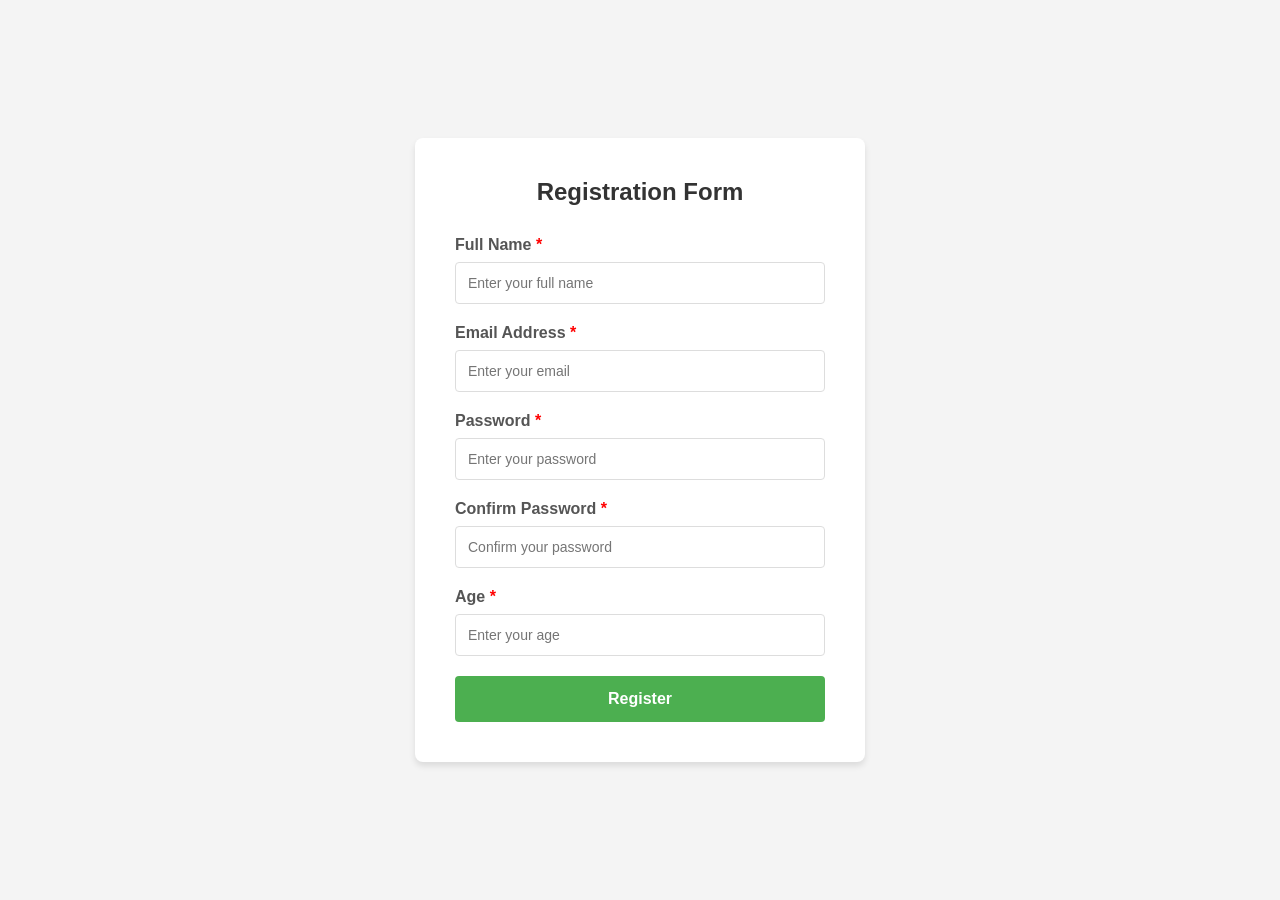
<file: index.html>
<!DOCTYPE html>
<html lang="en">
<head>
    <meta charset="UTF-8">
    <meta name="viewport" content="width=device-width, initial-scale=1.0">
    <title>User Registration Form</title>
    <style>
        * {
            margin: 0;
            padding: 0;
            box-sizing: border-box;
        }

        body {
            font-family: Arial, sans-serif;
            background-color: #f4f4f4;
            display: flex;
            justify-content: center;
            align-items: center;
            min-height: 100vh;
            padding: 20px;
        }

        .registration-container {
            background-color: white;
            border-radius: 8px;
            box-shadow: 0 4px 6px rgba(0, 0, 0, 0.1);
            padding: 40px;
            width: 100%;
            max-width: 450px;
        }

        h2 {
            text-align: center;
            margin-bottom: 30px;
            color: #333;
        }

        .form-group {
            margin-bottom: 20px;
        }

        label {
            display: block;
            margin-bottom: 8px;
            color: #555;
            font-weight: 600;
        }

        input[type="text"],
        input[type="email"],
        input[type="password"],
        input[type="number"] {
            width: 100%;
            padding: 12px;
            border: 1px solid #ddd;
            border-radius: 4px;
            font-size: 14px;
            transition: border-color 0.3s;
        }

        input[type="text"]:focus,
        input[type="email"]:focus,
        input[type="password"]:focus,
        input[type="number"]:focus {
            outline: none;
            border-color: #4CAF50;
        }

        .submit-btn {
            width: 100%;
            padding: 14px;
            background-color: #4CAF50;
            color: white;
            border: none;
            border-radius: 4px;
            font-size: 16px;
            font-weight: 600;
            cursor: pointer;
            transition: background-color 0.3s;
        }

        .submit-btn:hover {
            background-color: #45a049;
        }

        .error-message {
            color: #d32f2f;
            font-size: 12px;
            margin-top: 5px;
            display: none;
        }

        .required {
            color: red;
        }
    </style>
</head>
<body>
    <div class="registration-container">
        <h2>Registration Form</h2>
        <form id="registrationForm" action="/submit-registration" method="POST">
            
            <!-- Full Name -->
            <div class="form-group">
                <label for="fullName">Full Name <span class="required">*</span></label>
                <input 
                    type="text" 
                    id="fullName" 
                    name="fullName" 
                    placeholder="Enter your full name"
                    required
                    minlength="2"
                >
                <span class="error-message" id="fullNameError">Please enter a valid name</span>
            </div>

            <!-- Email Address -->
            <div class="form-group">
                <label for="email">Email Address <span class="required">*</span></label>
                <input 
                    type="email" 
                    id="email" 
                    name="email" 
                    placeholder="Enter your email"
                    required
                >
                <span class="error-message" id="emailError">Please enter a valid email address</span>
            </div>

            <!-- Password -->
            <div class="form-group">
                <label for="password">Password <span class="required">*</span></label>
                <input 
                    type="password" 
                    id="password" 
                    name="password" 
                    placeholder="Enter your password"
                    required
                    minlength="8"
                >
                <span class="error-message" id="passwordError">Password must be at least 8 characters</span>
            </div>

            <!-- Confirm Password -->
            <div class="form-group">
                <label for="confirmPassword">Confirm Password <span class="required">*</span></label>
                <input 
                    type="password" 
                    id="confirmPassword" 
                    name="confirmPassword" 
                    placeholder="Confirm your password"
                    required
                >
                <span class="error-message" id="confirmPasswordError">Passwords do not match</span>
            </div>

            <!-- Age -->
            <div class="form-group">
                <label for="age">Age <span class="required">*</span></label>
                <input 
                    type="number" 
                    id="age" 
                    name="age" 
                    placeholder="Enter your age"
                    required
                    min="18"
                    max="120"
                >
                <span class="error-message" id="ageError">You must be at least 18 years old</span>
            </div>

            <!-- Submit Button -->
            <button type="submit" class="submit-btn">Register</button>
        </form>
    </div>
    <script src="index.js"></script>
        
</body>
</html>
</file>
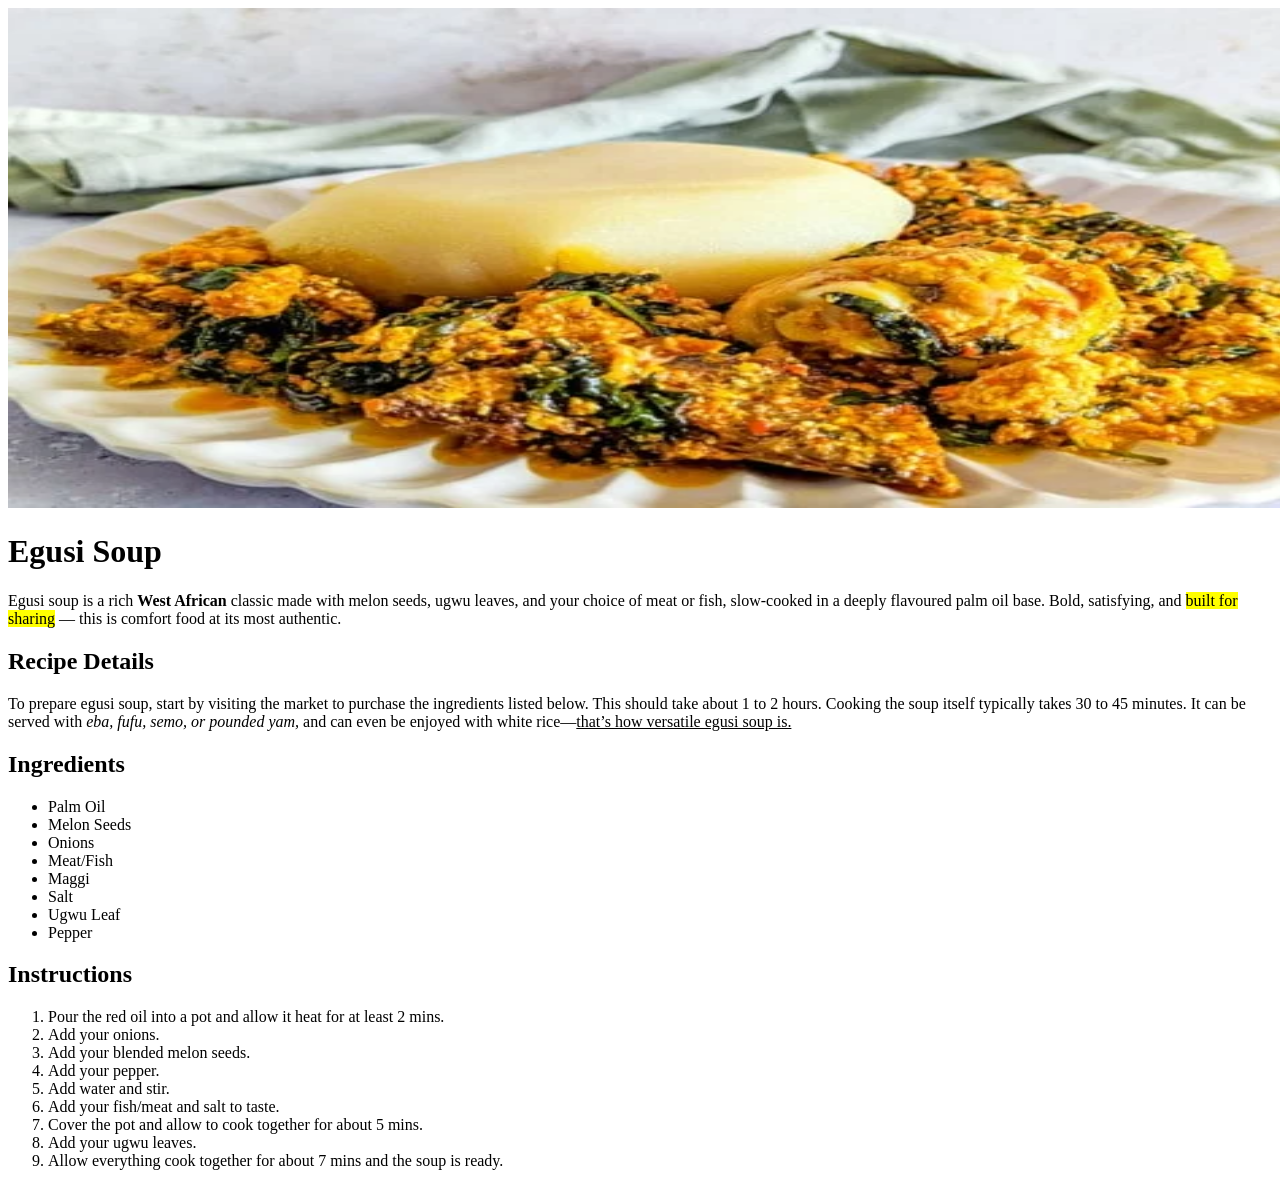
<file: Assesement 1/index.html>
<!DOCTYPE html>
<html lang="en">
<head>
    <meta charset="UTF-8">
    <meta name="viewport" content="width=device-width, initial-scale=1.0">
    <title>Recipe Page Assignment</title>
</head>
<body>

    <img src="./Assets/Images/egusi-soup-with-chicken-recipe-500x375.webp" alt="Egusi Soup" width="1350px" height="500px">
    <h1>Egusi Soup</h1>
    <p>Egusi soup is a rich <strong>West African</strong> classic made with melon seeds, ugwu leaves, and your choice of meat or fish, slow-cooked in a deeply flavoured palm oil base. 
        Bold, satisfying, and <mark>built for sharing</mark> — this is comfort food at its most authentic.</p>
    
    <h2>Recipe Details</h2>
        To prepare egusi soup, start by visiting the market to purchase the ingredients listed below. This should take about 1 to 2 hours. Cooking the soup itself typically takes 30 to 45 minutes. It can be served with <em>eba, fufu, semo, or pounded yam,</em> and can even be enjoyed with white rice—<u>that’s how versatile egusi soup is.</u>
    
     <h2>Ingredients</h2>
    <ul>
      <li>Palm Oil</li>
      <li>Melon Seeds</li>
      <li>Onions</li>
      <li>Meat/Fish</li>
      <li>Maggi</li>
      <li>Salt</li>
      <li>Ugwu Leaf</li>
      <li>Pepper</li>
    </ul>
    
    <h2>Instructions</h2>
    <ol>
      <li>Pour the red oil into a pot and allow it heat for at least 2 mins.</li>
      <li>Add your onions.</li>
      <li>Add your blended melon seeds.</li>
      <li>Add your pepper.</li>
      <li>Add water and stir.</li>
      <li>Add your fish/meat and salt to taste.</li>
      <li>Cover the pot and allow to cook together for about 5 mins.</li>
      <li>Add your ugwu leaves.</li>
      <li>Allow everything cook together for about 7 mins and the soup is ready.</li>
</body>
</html>
</file>
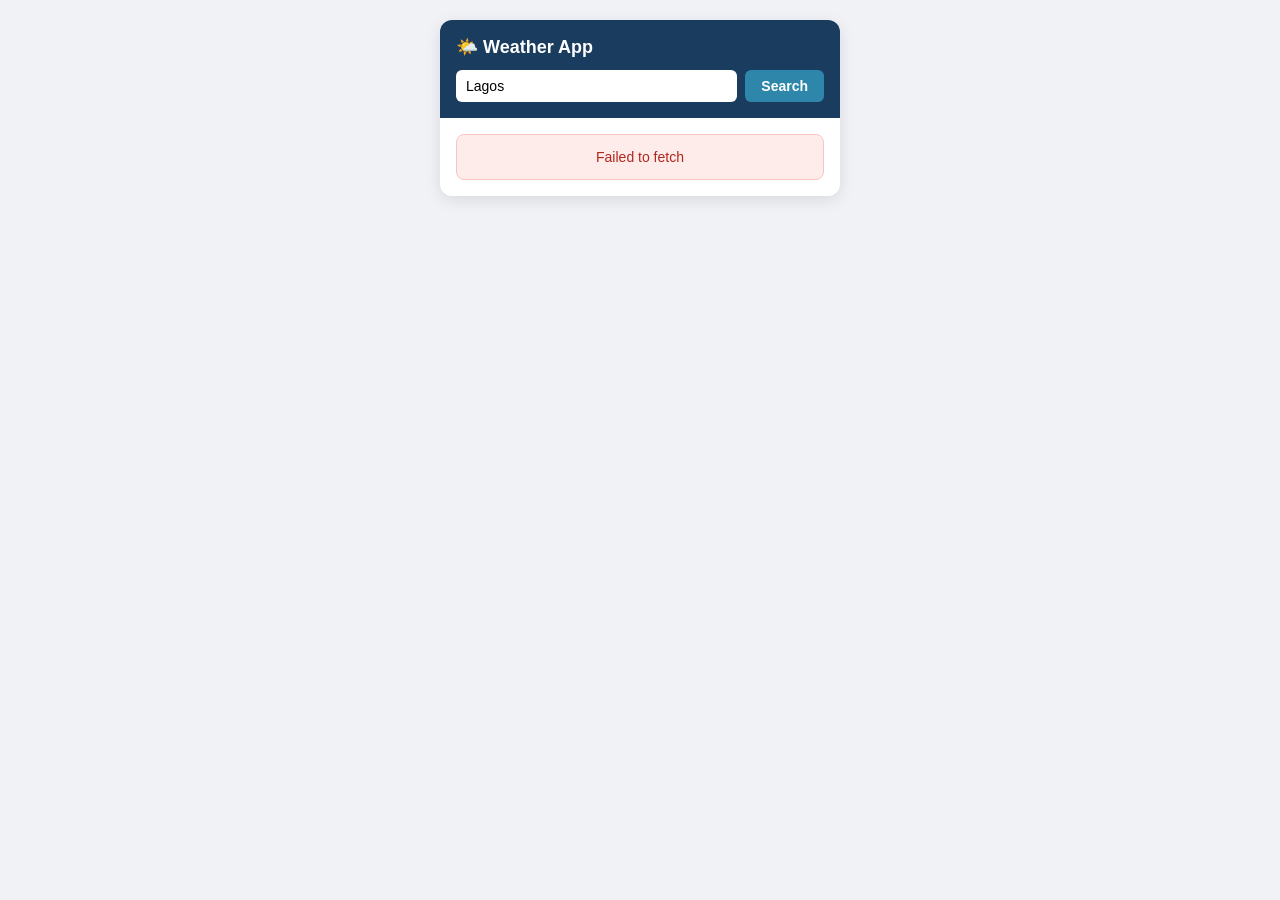
<file: FIRST SEMESTER PROJECT/index.html>
<!DOCTYPE html>
<html lang="en">
<head>
  <meta charset="UTF-8">
  <meta name="viewport" content="width=device-width, initial-scale=1.0">
  <title>Weather App</title>
  <link rel="stylesheet" href="styles.css">
</head>
<body>

  <div class="app-container">

    <!-- ============ HEADER: Top navy bar with title and search ============ -->
    <header class="app-header">
      <h1 class="app-title">🌤️ Weather App</h1>

      <div class="search-bar">
        <input
          type="text"
          id="cityInput"
          class="search-input"
          placeholder="Enter city name..."
        >
        <button id="searchBtn" class="search-btn">Search</button>
      </div>
    </header>

    <main>

      <!-- ============ ERROR MESSAGE: Hidden by default, shown on bad search ============ -->
      <p id="errorMessage" class="error-message hidden"></p>

      <!-- ============ LOADING MESSAGE: Hidden by default, shown while fetching ============ -->
      <p id="loadingMessage" class="loading-message hidden">Loading...</p>

      <!-- ============ HERO SECTION: Current weather summary ============ -->
      <section id="weatherHero" class="hero-section hidden">
        <div class="weather-icon" id="weatherIcon">☀️</div>
        <h2 class="city-name" id="cityName">City, Country</h2>
        <p class="temperature" id="temperature">--°C</p>
        <p class="description" id="description">-- · Feels like --°C</p>
      </section>

      <!-- ============ STATS ROW: Humidity, Wind, UV Index ============ -->
      <section id="statsRow" class="stats-row hidden">
        <div class="stat-box">
          <p class="stat-label">Humidity</p>
          <p class="stat-value" id="humidityValue">--%</p>
        </div>
        <div class="stat-box">
          <p class="stat-label">Wind</p>
          <p class="stat-value" id="windValue">-- km/h</p>
        </div>
        <div class="stat-box">
          <p class="stat-label">UV Index</p>
          <p class="stat-value" id="uvValue">--</p>
        </div>
      </section>

      <!-- ============ FORECAST SECTION: 5-day forecast list ============ -->
      <section id="forecastSection" class="forecast-section hidden">
        <h3 class="forecast-title">5-Day Forecast</h3>
        <div id="forecastList" class="forecast-list">
          <!-- Forecast rows are added here dynamically by JavaScript -->
        </div>
      </section>

    </main>

  </div>

  <!-- Script linked at the bottom of body so the HTML loads first -->
  <script src="script.js"></script>
</body>
</html>
</file>
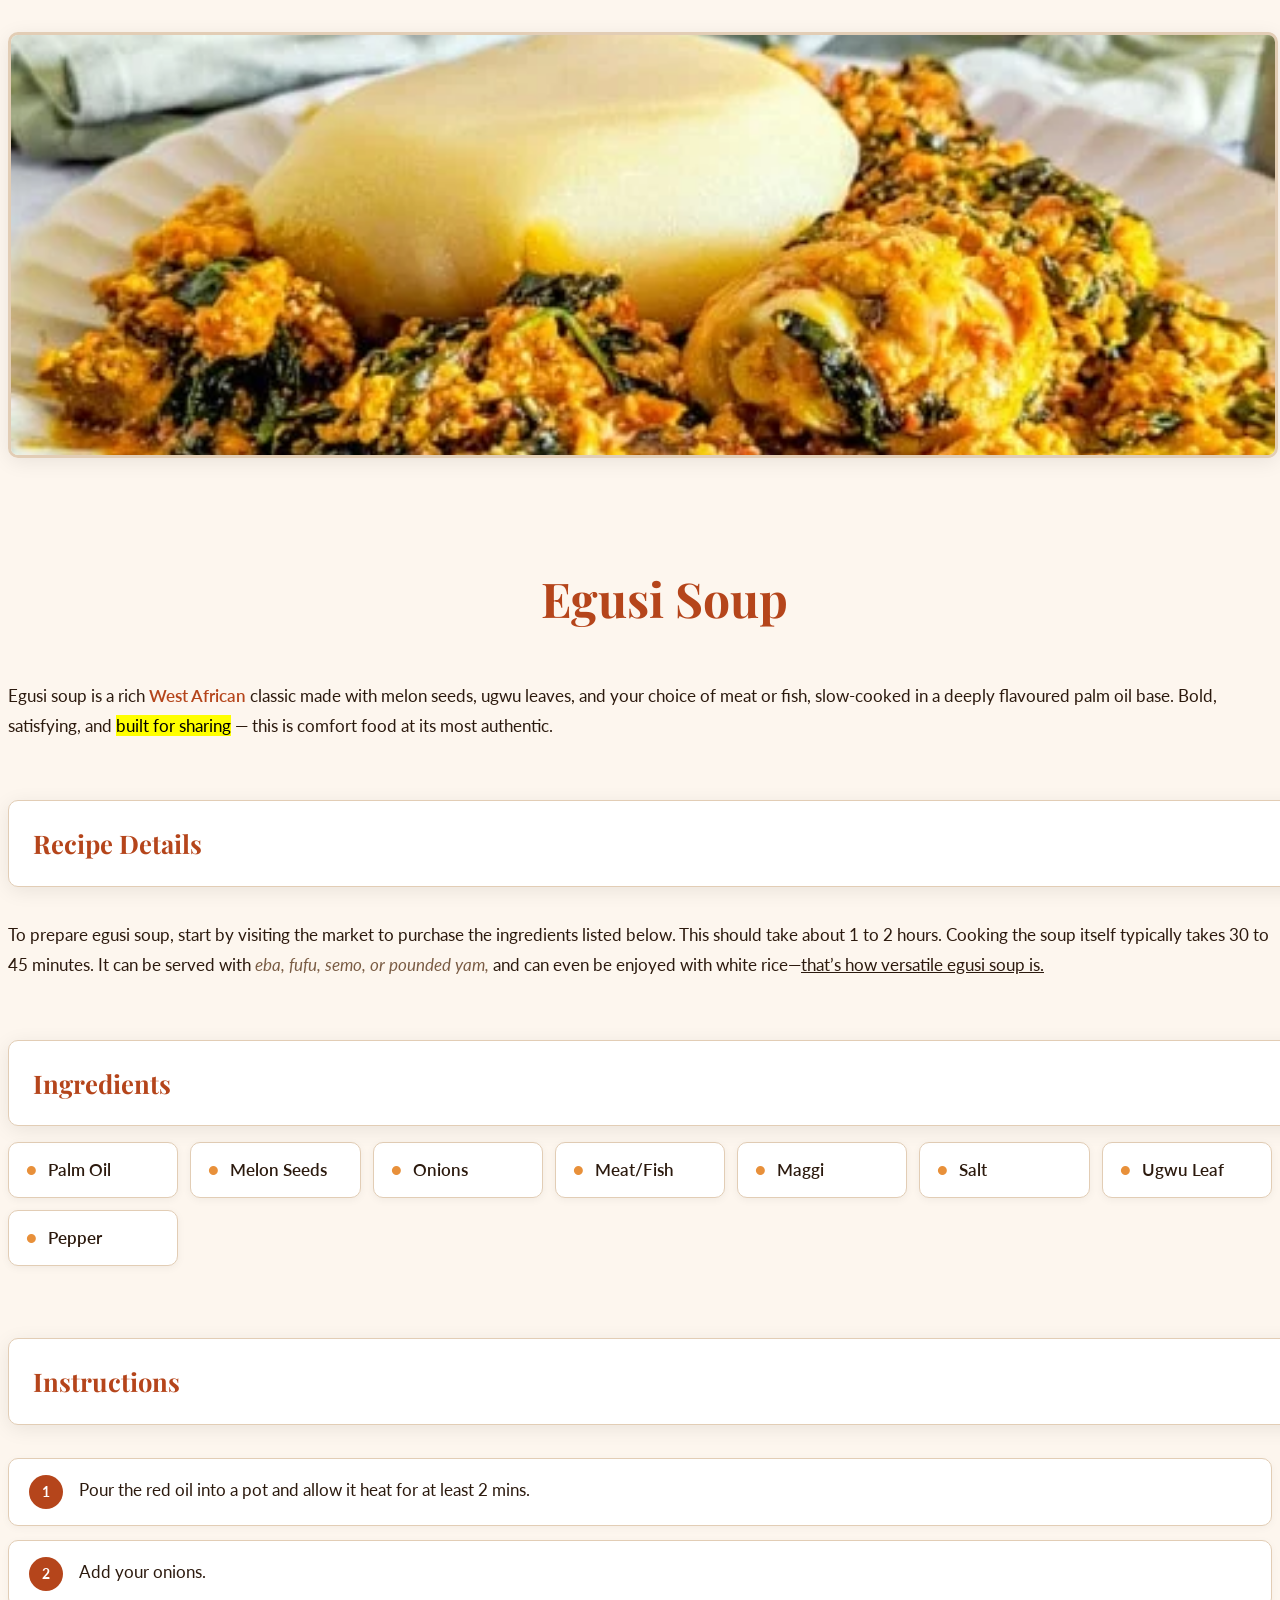
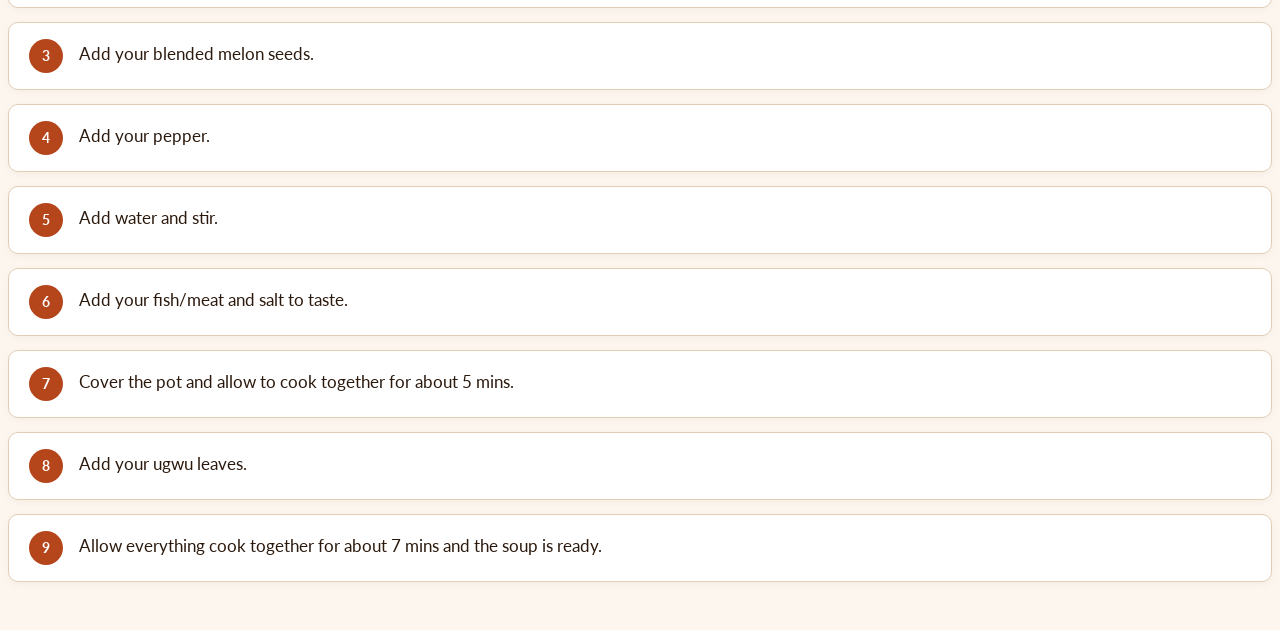
<file: old-index.html>
<!DOCTYPE html>
<html lang="en">
<head>
    <meta charset="UTF-8">
    <meta name="viewport" content="width=device-width, initial-scale=1.0">
    <title>Recipe Page Assignment</title>
    <link rel="stylesheet" href="index.css">
</head>
<body>

    <img src="./Assets/Images/egusi-soup-with-chicken-recipe-500x375.webp" alt="Egusi Soup" width="1350px" height="500px">
    <h1>Egusi Soup</h1>
    <p>Egusi soup is a rich <strong>West African</strong> classic made with melon seeds, ugwu leaves, and your choice of meat or fish, slow-cooked in a deeply flavoured palm oil base. 
        Bold, satisfying, and <mark>built for sharing</mark> — this is comfort food at its most authentic.</p>
    
    <h2>Recipe Details</h2>
        <p>To prepare egusi soup, start by visiting the market to purchase the ingredients listed below. This should take about 1 to 2 hours. Cooking the soup itself typically takes 30 to 45 minutes. It can be served with <em>eba, fufu, semo, or pounded yam,</em> and can even be enjoyed with white rice—<u>that’s how versatile egusi soup is.</u>
            </p>
    
     <h2>Ingredients</h2>
    <ul>
      <li>Palm Oil</li>
      <li>Melon Seeds</li>
      <li>Onions</li>
      <li>Meat/Fish</li>
      <li>Maggi</li>
      <li>Salt</li>
      <li>Ugwu Leaf</li>
      <li>Pepper</li>
    </ul>
    
    <h2>Instructions</h2>
    <ol>
      <li>Pour the red oil into a pot and allow it heat for at least 2 mins.</li>
      <li>Add your onions.</li>
      <li>Add your blended melon seeds.</li>
      <li>Add your pepper.</li>
      <li>Add water and stir.</li>
      <li>Add your fish/meat and salt to taste.</li>
      <li>Cover the pot and allow to cook together for about 5 mins.</li>
      <li>Add your ugwu leaves.</li>
      <li>Allow everything cook together for about 7 mins and the soup is ready.</li>
</body>
</html>
</file>
<file: FIRST SEMESTER PROJECT/styles.css>
/* ============================================
   GLOBAL / RESET STYLES
   ============================================ */
* {
  margin: 0;
  padding: 0;
  box-sizing: border-box;
}

body {
  font-family: Arial, "Helvetica Neue", Helvetica, sans-serif;
  background-color: #f0f2f5;
  display: flex;
  justify-content: center; /* centers the app horizontally on the page */
  padding: 20px;
}

/* The whole app sits inside one centered, card-like container */
.app-container {
  width: 100%;
  max-width: 400px;
  background-color: #ffffff;
  border-radius: 12px;
  overflow: hidden;
  box-shadow: 0 4px 16px rgba(0, 0, 0, 0.1);
}

.hidden {
  display: none !important;
}

/* ============================================
   HEADER (navy bar with title + search field)
   ============================================ */
.app-header {
  background-color: #1A3C5E;
  color: #ffffff;
  padding: 16px;
}

.app-title {
  font-size: 18px;
  font-weight: bold;
  margin-bottom: 12px;
}

.search-bar {
  display: flex;
  gap: 8px;
}

.search-input {
  flex: 1;
  padding: 8px 10px;
  border: none;
  border-radius: 6px;
  font-size: 14px;
  font-family: inherit;
}

.search-input:focus {
  outline: 2px solid #2E86AB;
}

.search-btn {
  padding: 8px 16px;
  background-color: #2E86AB;
  color: #ffffff;
  border: none;
  border-radius: 6px;
  font-size: 14px;
  font-weight: bold;
  cursor: pointer;
  transition: all 0.2s ease; /* smooth hover transition */
}

.search-btn:hover {
  background-color: #246a87;
  transform: translateY(-1px);
}

/* ============================================
   LOADING / ERROR MESSAGES
   ============================================ */
.loading-message {
  text-align: center;
  padding: 20px;
  color: #2E86AB;
  font-weight: bold;
}

.error-message {
  text-align: center;
  padding: 14px;
  margin: 16px;
  background-color: #fdecea;
  color: #b3261e;
  border: 1px solid #f5c6c2;
  border-radius: 8px;
  font-size: 14px;
}

/* ============================================
   HERO SECTION (teal/blue current weather)
   ============================================ */
.hero-section {
  background-color: #2E86AB;
  color: #ffffff;
  text-align: center;
  padding: 24px 16px;
  margin: 16px;
  border-radius: 10px;
}

.weather-icon {
  font-size: 40px;
  margin-bottom: 8px;
}

.city-name {
  font-size: 16px;
  font-weight: bold;
  margin-bottom: 8px;
}

.temperature {
  font-size: 42px;
  font-weight: bold;
  line-height: 1;
  margin-bottom: 6px;
}

.description {
  font-size: 13px;
  opacity: 0.9;
}

/* ============================================
   STATS ROW (Humidity / Wind / UV Index)
   ============================================ */
.stats-row {
  display: flex;
  justify-content: space-between;
  text-align: center;
  padding: 12px 16px;
  border-bottom: 1px solid #e6e6e6;
}

.stat-box {
  flex: 1;
}

.stat-label {
  font-size: 11px;
  color: #777777;
  text-transform: uppercase;
  margin-bottom: 4px;
}

.stat-value {
  font-size: 15px;
  font-weight: bold;
  color: #1A3C5E;
}

/* ============================================
   FORECAST SECTION (white background, 5 days)
   ============================================ */
.forecast-section {
  background-color: #ffffff;
  padding: 12px 16px 20px;
}

.forecast-title {
  font-size: 12px;
  color: #777777;
  text-transform: uppercase;
  letter-spacing: 0.5px;
  margin-bottom: 8px;
}

.forecast-list {
  display: flex;
  flex-direction: column;
}

.forecast-row {
  display: flex;
  align-items: center;
  justify-content: space-between;
  padding: 10px 8px;
  border-bottom: 1px solid #f0f0f0;
  border-radius: 6px;
  transition: all 0.2s ease; /* smooth hover transition */
}

.forecast-row:hover {
  background-color: #f5f9fb;
}

.forecast-row:last-child {
  border-bottom: none;
}

.forecast-day {
  flex: 1;
  font-size: 14px;
  font-weight: bold;
  color: #1A3C5E;
}

.forecast-icon {
  flex: 1;
  text-align: center;
  font-size: 18px;
}

.forecast-temps {
  flex: 1;
  text-align: right;
  font-size: 14px;
}

.forecast-high {
  font-weight: bold;
  color: #1A3C5E;
}

.forecast-low {
  color: #999999;
  margin-left: 4px;
}

/* ============================================
   RESPONSIVE: screens narrower than 480px
   ============================================ */
@media (max-width: 480px) {
  body {
    padding: 0;
  }

  .app-container {
    max-width: 100%;
    border-radius: 0;
    min-height: 100vh;
  }

  .temperature {
    font-size: 36px;
  }

  .app-title {
    font-size: 16px;
  }

  .search-input,
  .search-btn {
    font-size: 13px;
  }
}
</file>
<file: index.css>
/* ---------- 1. GOOGLE FONTS IMPORT ---------- */
@import url('https://fonts.googleapis.com/css2?family=Playfair+Display:wght@700&family=Lato:wght@400;600&display=swap');

/* ---------- 2. CSS VARIABLES (colour palette) ---------- */
:root {
  --color-bg:         #fdf6ee;        
  --color-surface:    #ffffff;        
  --color-primary:    #b5451b;        
  --color-accent:     #e8903a;        
  --color-text:       #2c1a0e;        
  --color-muted:      #7a5c44;        
  --color-border:     #e2cdb5;  
  --font-heading:     'Playfair Display', Georgia, serif;
  --font-body:        'Lato', sans-serif;
  --radius:           10px;
  --shadow:           0 4px 20px rgba(0, 0, 0, 0.08);
  --transition:       0.3s ease;
}



html {
  scroll-behavior: smooth;
}

body {
  font-family: var(--font-body);
  font-size: 17px;
  line-height: 1.75;
  color: var(--color-text);
  background-color: var(--color-bg);
  /* subtle noise texture via SVG data URI */
}

body > * {
  width: 100%;
}

body {
  display: grid;
  grid-template-rows: auto 1fr auto;
  min-height: 100vh;
}


header, h1:first-of-type {
  text-align: center;
  padding: 48px 24px 24px;
}


h1 {
  font-family: var(--font-heading);
  font-size: clamp(2rem, 5vw, 3rem);
  color: var(--color-primary);
  line-height: 1.2;
  margin-bottom: 12px;
}

h2 {
  font-family: var(--font-heading);
  font-size: clamp(1.2rem, 3vw, 1.6rem);
  color: var(--color-primary);
  border-left: 4px solid var(--color-accent);
  padding-left: 14px;
  margin: 40px 0 16px;
}

/* ---------- 6. HERO IMAGE ---------- */
img {
  display: block;
  width: 100%;
  max-height: 420px;
  object-fit: cover;
  border-radius: var(--radius);
  box-shadow: var(--shadow);
  margin: 24px auto 32px;
  border: 3px solid var(--color-border);
  
}

img:hover {
  transform: scale(1.015);
  box-shadow: 0 8px 32px rgba(0, 0, 0, 0.14);
}

/* ---------- 7. INTRO PARAGRAPH ---------- */
p {
  color: var(--color-text);
  margin-bottom: 20px;
  
}

strong {
  color: var(--color-primary);
  font-weight: 600;
}

em {
  color: var(--color-muted);
  font-style: italic;
}

/* ---------- 8. RECIPE META CARD (Flexbox) ---------- */

h2 {
  background-color: var(--color-surface);
  border: 1.5px solid var(--color-border);
  border-radius: var(--radius);
  padding: 20px 24px;
  box-shadow: var(--shadow);
  display: flex;
  align-items: flex-start;
  gap: 14px;
  position: relative;
}

h2 + p::before {
  
  font-size: 1.4rem;
  flex-shrink: 0;
  margin-top: 2px;
}

/* ---------- 9. INGREDIENTS (CSS Grid) ---------- */
ul {
  list-style: none;
  display: grid;
  grid-template-columns: repeat(auto-fill, minmax(160px, 1fr));
  gap: 12px;
  margin: 0 0 32px;
  padding: 0;
}

ul li {
  background-color: var(--color-surface);
  border: 1.5px solid var(--color-border);
  border-radius: var(--radius);
  padding: 12px 16px;
  font-weight: 600;
  color: var(--color-text);
  display: flex;
  align-items: center;
  gap: 10px;
  box-shadow: 0 2px 8px rgba(0,0,0,0.05);
  /* hover transition */
  transition: background-color var(--transition),
              border-color var(--transition),
              transform var(--transition);
  cursor: default;
}

ul li::before {
  content: "•";
  color: var(--color-accent);
  font-size: 1.4rem;
  line-height: 1;
  flex-shrink: 0;
}

ul li:hover {
  background-color: var(--color-accent);
  border-color: var(--color-accent);
  color: #fff;
  transform: translateY(-2px);
}

ul li:hover::before {
  color: #fff;
}

/* ---------- 10. INSTRUCTIONS (Numbered List) ---------- */
ol {
  padding-left: 0;
  list-style: none;
  counter-reset: steps;
  display: flex;
  flex-direction: column;
  gap: 14px;
  margin-bottom: 40px;
}

ol li {
  counter-increment: steps;
  display: flex;
  align-items: flex-start;
  gap: 16px;
  background-color: var(--color-surface);
  border: 1.5px solid var(--color-border);
  border-radius: var(--radius);
  padding: 16px 20px;
  box-shadow: 0 2px 8px rgba(0,0,0,0.04);
  transition: border-color var(--transition), transform var(--transition);
}

ol li:hover {
  border-color: var(--color-accent);
  transform: translateX(4px);
}

ol li::before {
  content: counter(steps);
  min-width: 34px;
  height: 34px;
  background-color: var(--color-primary);
  color: #fff;
  border-radius: 50%;
  display: flex;
  align-items: center;
  justify-content: center;
  font-weight: 700;
  font-size: 0.9rem;
 
  transition: background-color var(--transition);
}
</file>
